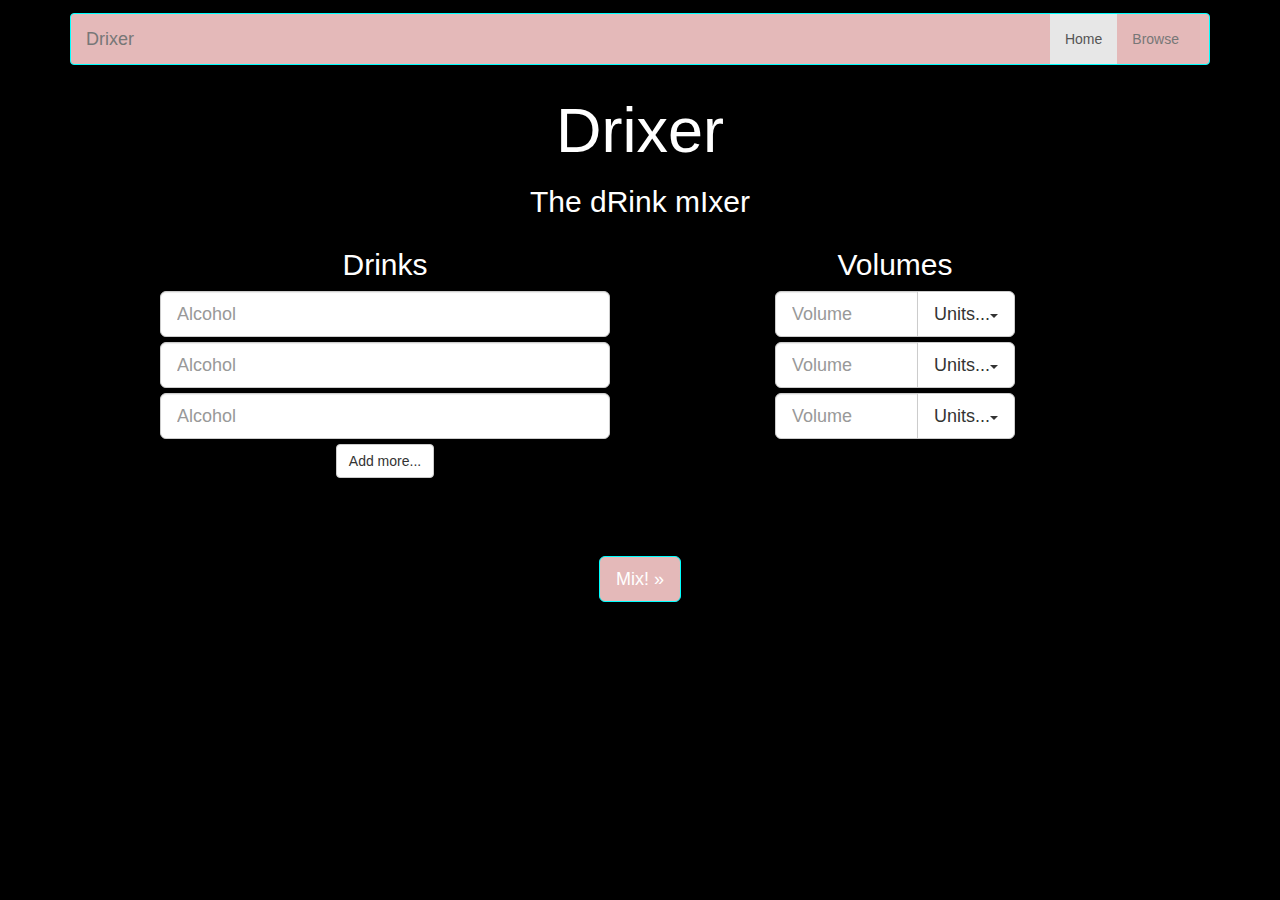
<file: Website/html/index.html>
<!DOCTYPE html>

<html lang="en" class = "no-js">
    <!-- saved locally for now change late -->

    <head>
        <meta charset="utf-8">
        <meta http-equiv="X-UA-Compatible" content="IE=edge">
        <meta name="viewport" content="width=device-width, initial-scale=1">
        <!-- The above 3 meta tags *must* come first in the head; any other head content must come *after* these tags -->
        <meta name="description" content="">
        <meta name="author" content="">
        <link rel="icon" href="../../bootstrap/docs/favicon.ico">
        <link rel="shortcut icon" href="">

        <title>Drixer</title>

        <!-- Bootstrap core CSS -->
        <link href="../css/bootstrap.min.css" rel="stylesheet">

        <!-- IE10 viewport hack for Surface/desktop Windows 8 bug -->
        <link href="../css/ie10-viewport-bug-workaround.css" rel="stylesheet">

        <!-- Custom styles for this template -->
        <link href="../css/site.css" rel="stylesheet">

        <!-- HTML5 shim and Respond.js for IE8 support of HTML5 elements and media queries -->
        <!--[if lt IE 9]>
          <script src="https://oss.maxcdn.com/html5shiv/3.7.3/html5shiv.min.js"></script>
          <script src="https://oss.maxcdn.com/respond/1.4.2/respond.min.js"></script>
        <![endif]-->
    </head>

    <body>
        <div class="container">

            <!-- Static navbar -->
            <nav class="navbar navbar-default">
                <div class="container-fluid">
                    <div class="navbar-header">
                        <button type="button" class="navbar-toggle collapsed" data-toggle="collapse" data-target="#navbar" aria-expanded="false" aria-controls="navbar">
                            <span class="sr-only">Toggle navigation</span>
                            <span class="icon-bar"></span>
                            <span class="icon-bar"></span>
                            <span class="icon-bar"></span>
                        </button>
                        <a class="navbar-brand" href="index.html">Drixer</a>
                    </div>
                    <div id="navbar" class="navbar-collapse collapse">
                        <ul class="nav navbar-nav navbar-right">
                            <li class="active"><a href="./">Home<span class="sr-only">(current)</span></a></li>
                            <li><a href="../navbar-static-top/">Browse</a></li>
                        </ul>
                    </div><!--/.nav-collapse -->
                </div><!--/.container-fluid -->
            </nav>

            <!-- Main Body -->
            <div class="jumbotron col-lg-12 text-center">
                <h1>Drixer</h1>
                <h2>The dRink mIxer</h2>

                <!-- Drinks Input -->
                <div class="col-lg-6">
                    <h2>Drinks<span class="label label-default"></span></h2>
                    <form id="drinks" class="form" role="inputs" >
                        <div class="input-group-lg col-xs-12">
                            <input type="text" class="form-control form-drinks" placeholder="Alcohol">
                        </div>
                        <div class="input-group-lg col-xs-12">
                            <input type="text" class="form-control form-drinks" placeholder="Alcohol">
                        </div>
                        <div class="input-group-lg col-xs-12">
                            <input type="text" class="form-control form-drinks" placeholder="Alcohol">
                        </div>
                        <button type="button" class="btn btn-default" id = "btnsave">Add more...</button>
                    </form>
                </div>

                <!-- Volumes Input -->
                <div class="col-lg-6">
                    <form id="volumes" class="form" role="volumes">
                        <h2>Volumes<span class="label label-dafult v-label"></span></h2>
                        <div class="input-group input-group-lg col-xs-6 col-md-offset-3">
                            <input type="text" class="form-control form-volumes" placeholder="Volume">
                            <div class="input-group-btn">
                                <button type="button" class="btn btn-default dropdown-toggle" data-toggle="dropdown"
                                        aria-haspopup="true" aria-expanded="false">Units...<span class="caret"></span></button>
                                <ul class="dropdown-menu dropdown-menu-right">
                                    <li>L</li>
                                    <li>fl. oz.</li>
                                </ul>
                            </div>
                        </div>
                        <div class="input-group input-group-lg col-xs-6 col-md-offset-3">
                            <input type="text" class="form-control form-volumes" placeholder="Volume">
                            <div class="input-group-btn">
                                <button type="button" class="btn btn-default dropdown-toggle" data-toggle="dropdown"
                                        aria-haspopup="true" aria-expanded="false">Units...<span class="caret"></span></button>
                                <ul class="dropdown-menu dropdown-menu-right">
                                    <li>L</li>
                                    <li>fl. oz.</li>
                                </ul>
                            </div>
                        </div>
                        <div class="input-group input-group-lg col-xs-6 col-md-offset-3">
                            <input type="text" class="form-control form-volumes" placeholder="Volume">
                            <div class="input-group-btn">
                                <button type="button" class="btn btn-default dropdown-toggle" data-toggle="dropdown"
                                        aria-haspopup="true" aria-expanded="false">Units...<span class="caret"></span></button>
                                <ul class="dropdown-menu dropdown-menu-right">
                                    <li>L</li>
                                    <li>fl. oz.</li>
                                </ul>
                            </div>
                        </div>
                    </form>
                </div>
            </div>

            <!-- Submit Button -->
            <p>
            <div class="text-center">
                <a class="btn btn-lg btn-primary mix-button" href="Results.html" role="button">Mix! &raquo;</a>
            </div>
        </p>

    </div> <!-- /container -->
    <script src="../../Website/json/modernizr.js" ></script> 
    <!-- Bootstrap core JavaScript
    ================================================== -->
    <!-- Placed at the end of the document so the pages load faster -->
    <script src="http://ajax.googleapis.com/ajax/libs/jquery/1.12.4/jquery.min.js"></script>
    <script>window.jQuery || document.write('<script src="../../assets/js/vendor/jquery.min.js"><\/script>')</script>
    <script src="../js/bootstrap.min.js"></script>
    <!-- IE10 viewport hack for Surface/desktop Windows 8 bug -->
    <script src="../js/ie10-viewport-bug-workaround.js"></script>
    <script type="text/javascript">
            $(document).ready(function () {
                localStorage.clear();
            });
            var shamt = 0;
            var temp = 0;
            function store() {
                if (Modernizr.localstorage) {
                    // window.localStorage is available!
                    var drinksElement = document.getElementById("drinks");
                    if (drinksElement[0].value != "" || drinksElement[1].value != "" || drinksElement[2].value != "") {
                        for (var i = 0; i < drinksElement.length - 1; i++) {
                            if (drinksElement[i].value.length > 0) {
                                localStorage["box" + shamt] = drinksElement[i].value;
                                shamt++;
                            }
                        }
                    } else {
                        alert("input some drinks!");
                    }
                } else {   // no native support for HTML5 storage :(
                }
            }
            function clear() {
                var drinksElement = document.getElementById("drinks");
                for (var i = 0; i < drinksElement.length - 1; i++) {
                    drinksElement[i].value = "";
                }
            }
            var button = document.getElementById("btnsave");
            button.addEventListener("click", store);
            button.addEventListener("click", clear);
    </script>
</body>
</html>
</file>
<file: Website/css/site.css>
body {
    padding-top: 1%;
    padding-bottom: 1%;
    background:black;
}

.navbar-default{
    color:#ffffff;
    border-color:aqua;
    margin-bottom: 1%;
    background-color: #e4b9b9;
}

.jumbotron{
    padding-top: 0;
    color:white;
    background:#000;
}

.input-group,
.input-group-lg {
    margin-bottom: 5px;
}

.mix-button {
    background:#e4b9b9;
    color:white;
    border-color:aqua;
}
</file>
<file: Website/css/ie10-viewport-bug-workaround.css>
/*!
 * IE10 viewport hack for Surface/desktop Windows 8 bug
 * Copyright 2014-2015 Twitter, Inc.
 * Licensed under MIT (https://github.com/twbs/bootstrap/blob/master/LICENSE)
 */

/*
 * See the Getting Started docs for more information:
 * http://getbootstrap.com/getting-started/#support-ie10-width
 */
@-webkit-viewport { width: device-width; }
@-moz-viewport    { width: device-width; }
@-ms-viewport     { width: device-width; }
@-o-viewport      { width: device-width; }
@viewport         { width: device-width; }
</file>
